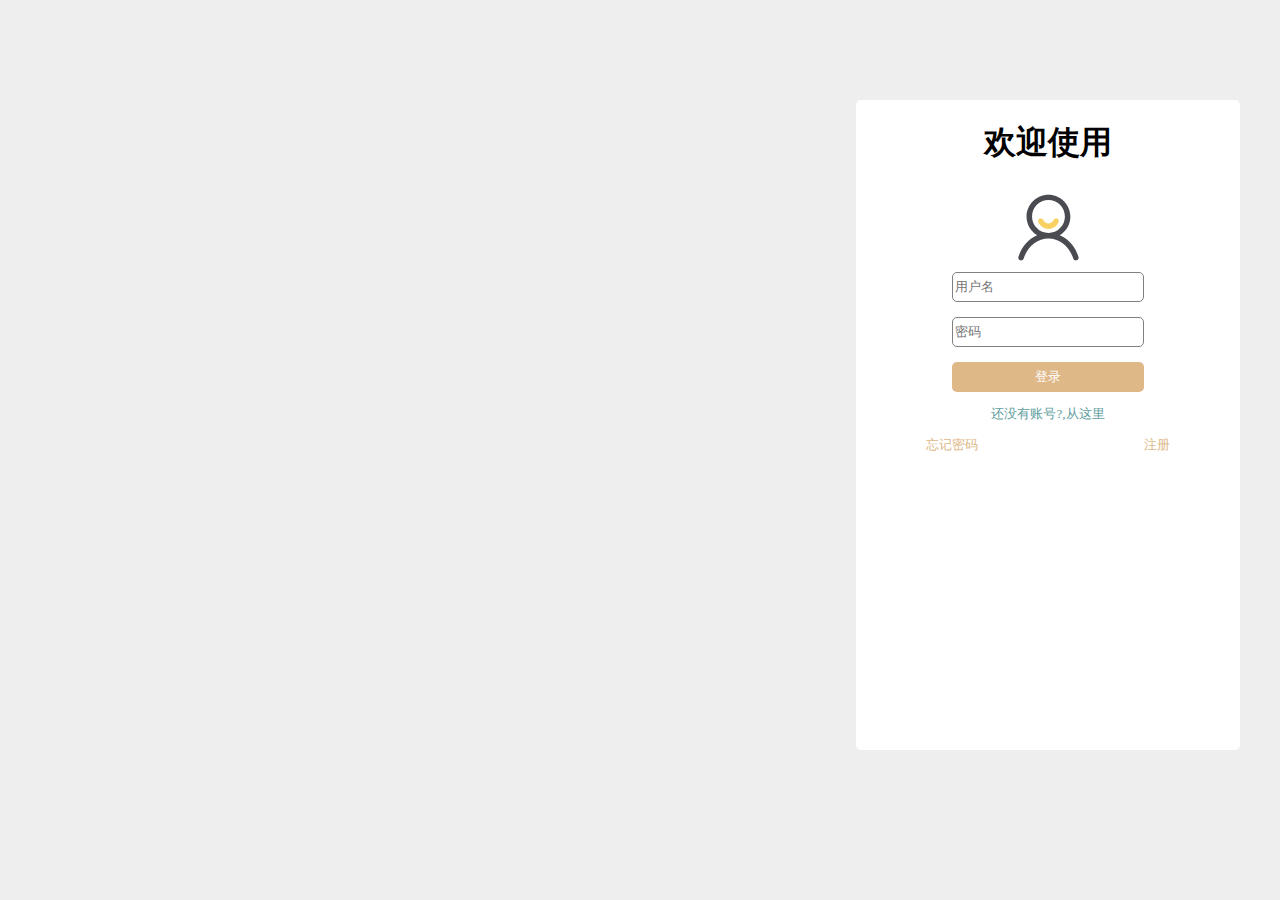
<file: login.html>
<!DOCTYPE html>
<html lang="en">

<head>
    <meta charset="UTF-8">
    <meta name="viewport" content="width=device-width, initial-scale=1.0">
    <meta http-equiv="X-UA-Compatible" content="ie=edge">
    <link rel="stylesheet" href="style.css">
    
    <title>login</title>
</head>

<body>
    <div class="login-body">
        <h1>欢迎使用</h1>
        <svg t="1574506626229" class="icon" viewBox="0 0 1024 1024" version="1.1" xmlns="http://www.w3.org/2000/svg"
            p-id="1889" width="81" height="81">
            <path
                d="M511.585326 529.405027c-18.691027 0-36.840418-3.687011-53.94135-10.926905-16.475339-6.934775-31.293007-16.914586-44.029117-29.634313-12.719727-12.719727-22.699538-27.537396-29.685507-44.046522-7.459005-17.625162 0.778153-37.955429 18.403315-45.399076 17.574992-7.442622 37.956453 0.810917 45.399075 18.403315 3.484282 8.255587 8.491081 15.663398 14.867839 22.056538 6.376758 6.360376 13.785592 11.368199 22.006367 14.817668 17.118339 7.239893 36.874206 7.239893 53.957733 0 8.238181-3.44947 15.612203-8.457293 22.006367-14.817668 6.360376-6.39314 11.367175-13.80095 14.817669-22.02275 7.442622-17.626186 27.807702-25.878702 45.400099-18.437103 17.624138 7.443646 25.878702 27.740125 18.469867 45.365287-6.968564 16.509127-16.982162 31.326795-29.701889 44.080311-12.720751 12.720751-27.53842 22.699538-44.046523 29.669126-17.083527 7.205081-35.250324 10.892092-53.923945 10.892092z"
                fill="#F9D162" p-id="1890"></path>
            <path
                d="M891.050538 882.822596c-40.019582-127.80751-128.382933-225.575248-237.076551-271.853841 80.615611-48.443086 134.743309-136.537156 134.743309-237.416481 0-153.045259-124.121522-277.130945-277.13197-277.130945-153.095429 0-277.131969 124.085686-277.131969 277.130945 0 100.879326 54.110292 188.972371 134.743309 237.416481-108.694642 46.277569-197.05697 144.112883-237.077575 271.853841-5.716352 18.268162 4.4324 37.687171 22.699537 43.368711 18.284544 5.751164 37.686147-4.397587 43.403523-22.664726 47.395652-151.217624 173.325356-252.842338 313.363175-252.842338 140.054202 0 266.002336 101.624714 313.3642 252.842338 4.633081 14.816645 18.300926 24.289632 33.051018 24.289632 3.415681 0 6.899963-0.540611 10.351481-1.624906 18.268162-5.682564 28.416913-25.100549 22.698513-43.368711z m-587.313932-509.270322c0-114.613723 93.234998-207.848721 207.84872-207.848721s207.848721 93.234998 207.848721 207.848721-93.234998 207.848721-207.848721 207.848721-207.848721-93.233974-207.84872-207.848721z"
                fill="#494B51" p-id="1891"></path>
        </svg>
        <form action="">
            <input type="text" class="input" placeholder="用户名">
            <input type="password" class="input" name="password" id="" placeholder="密码">

            <input type="submit" class="input-btn" value="登录">

        </form>
        <p>还没有账号?,从这里</p>
        <span id="span1"><a href="">忘记密码</a></span>

        <span id="span2"><a href="">注册</a></span>
    </div>

</body>

</html>
</file>
<file: style.css>
* {
    box-sizing: border-box;
}
a{
    text-decoration: none;
}
body{
    background: #eeeeee;
    background-image: url(https://img.zcool.cn/community/014a3257aa20220000018c1b808add.jpg@1280w_1l_2o_100sh.jpg);
}
.login-body{
    margin: auto;
    
    width: 30%;
    background: #ffffff;
    text-align: center;
    border-radius: 5px;
    position: absolute;
    right: 40px;
    top: 100px;
    bottom: 150px;

}
.login-body p{
    color: cadetblue;
    font-size: 13px;
}
.login-body span{
    color: cadetblue;
    font-size: 13px;
}
#span1{
    
    position: absolute;
    left: 70px;
}
#span1 a{
    color:burlywood;
}
#span2 a{
    color:burlywood;
}
#span1 a:hover{
    color:blue;
}
#span2 a:hover{
    color:blue;
}
#span2{
    color:burlywood;
    position: absolute;
    right: 70px;
}
.login-body input:hover{
    width: 60%;
    height: 40px;
    color:blue;
    font-weight: bolder;
}
.input{
    display: block;
    margin: auto;
    width: 50%;
    height: 30px;
    border-radius: 5px;
    margin-bottom: 15px;
    border-style: none;
    border: 1px solid gray;
}
.input-btn{
    width: 50%;
    height: 30px;
    border-radius: 5px;
    background: burlywood;
    
    color: #ffffff;
    border-style: none;
}
</file>
